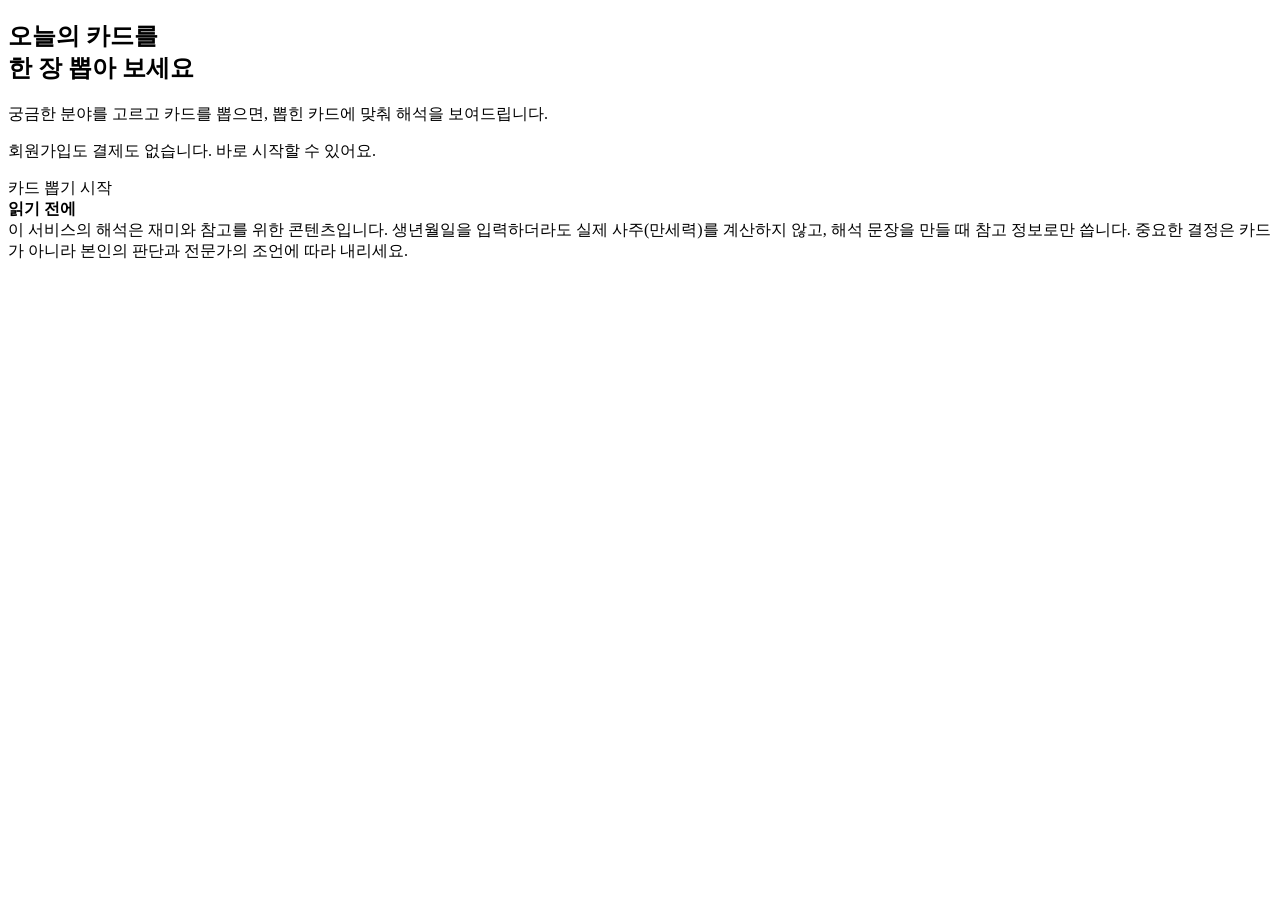
<file: src/main/resources/templates/index.html>
<!DOCTYPE html>
<html lang="ko" xmlns:th="http://www.thymeleaf.org">
<head th:replace="~{fragments/layout :: head(null)}"></head>
<body>
<header th:replace="~{fragments/layout :: siteHeader}"></header>

<main class="wrap">
    <section class="fade-in">
        <h1>오늘의 카드를<br>한 장 뽑아 보세요</h1>
        <p>궁금한 분야를 고르고 카드를 뽑으면, 뽑힌 카드에 맞춰 해석을 보여드립니다.</p>
        <p class="hint">회원가입도 결제도 없습니다. 바로 시작할 수 있어요.</p>
    </section>

    <section>
        <a class="btn btn-primary" th:href="@{/reading/select}">카드 뽑기 시작</a>
    </section>

    <div class="notice">
        <strong>읽기 전에</strong><br>
        이 서비스의 해석은 재미와 참고를 위한 콘텐츠입니다. 생년월일을 입력하더라도 실제 사주(만세력)를
        계산하지 않고, 해석 문장을 만들 때 참고 정보로만 씁니다. 중요한 결정은 카드가 아니라 본인의
        판단과 전문가의 조언에 따라 내리세요.
    </div>
</main>

<footer th:replace="~{fragments/layout :: siteFooter}"></footer>
</body>
</html>
</file>
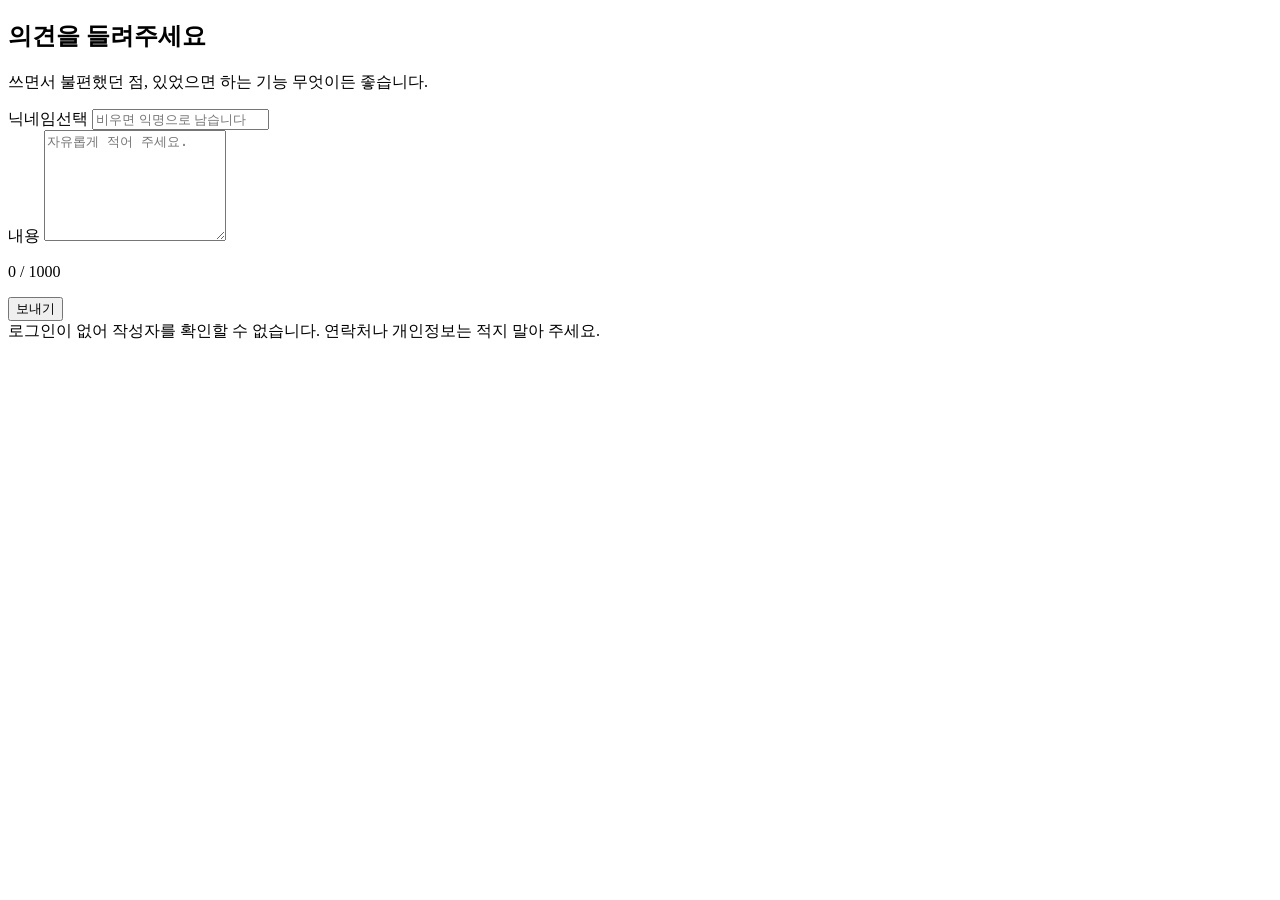
<file: src/main/resources/templates/feedback.html>
<!DOCTYPE html>
<html lang="ko" xmlns:th="http://www.thymeleaf.org">
<head th:replace="~{fragments/layout :: head('의견 보내기')}"></head>
<body>
<header th:replace="~{fragments/layout :: siteHeader}"></header>

<main class="wrap">
    <section class="fade-in">
        <h1>의견을 들려주세요</h1>
        <p>쓰면서 불편했던 점, 있었으면 하는 기능 무엇이든 좋습니다.</p>
    </section>

    <form id="feedback-form" autocomplete="off">
        <div class="field">
            <label for="nickname">닉네임<span class="optional">선택</span></label>
            <input type="text" id="nickname" maxlength="20" placeholder="비우면 익명으로 남습니다">
        </div>

        <div class="field">
            <label for="content">내용</label>
            <textarea id="content" rows="7" maxlength="1000" required
                      placeholder="자유롭게 적어 주세요."></textarea>
            <p class="hint"><span id="counter">0</span> / 1000</p>
        </div>

        <p class="deck-status" id="status"></p>

        <div class="btn-row">
            <button type="submit" class="btn btn-primary" id="submit">보내기</button>
        </div>
    </form>

    <section id="done" hidden class="fade-in">
        <div class="notice">보내주셔서 고맙습니다. 잘 읽겠습니다.</div>
        <div class="btn-row">
            <a class="btn btn-ghost" th:href="@{/}">처음으로</a>
        </div>
    </section>

    <div class="notice">
        로그인이 없어 작성자를 확인할 수 없습니다. 연락처나 개인정보는 적지 말아 주세요.
    </div>
</main>

<footer th:replace="~{fragments/layout :: siteFooter}"></footer>
<script th:src="@{/js/feedback.js}"></script>
</body>
</html>
</file>
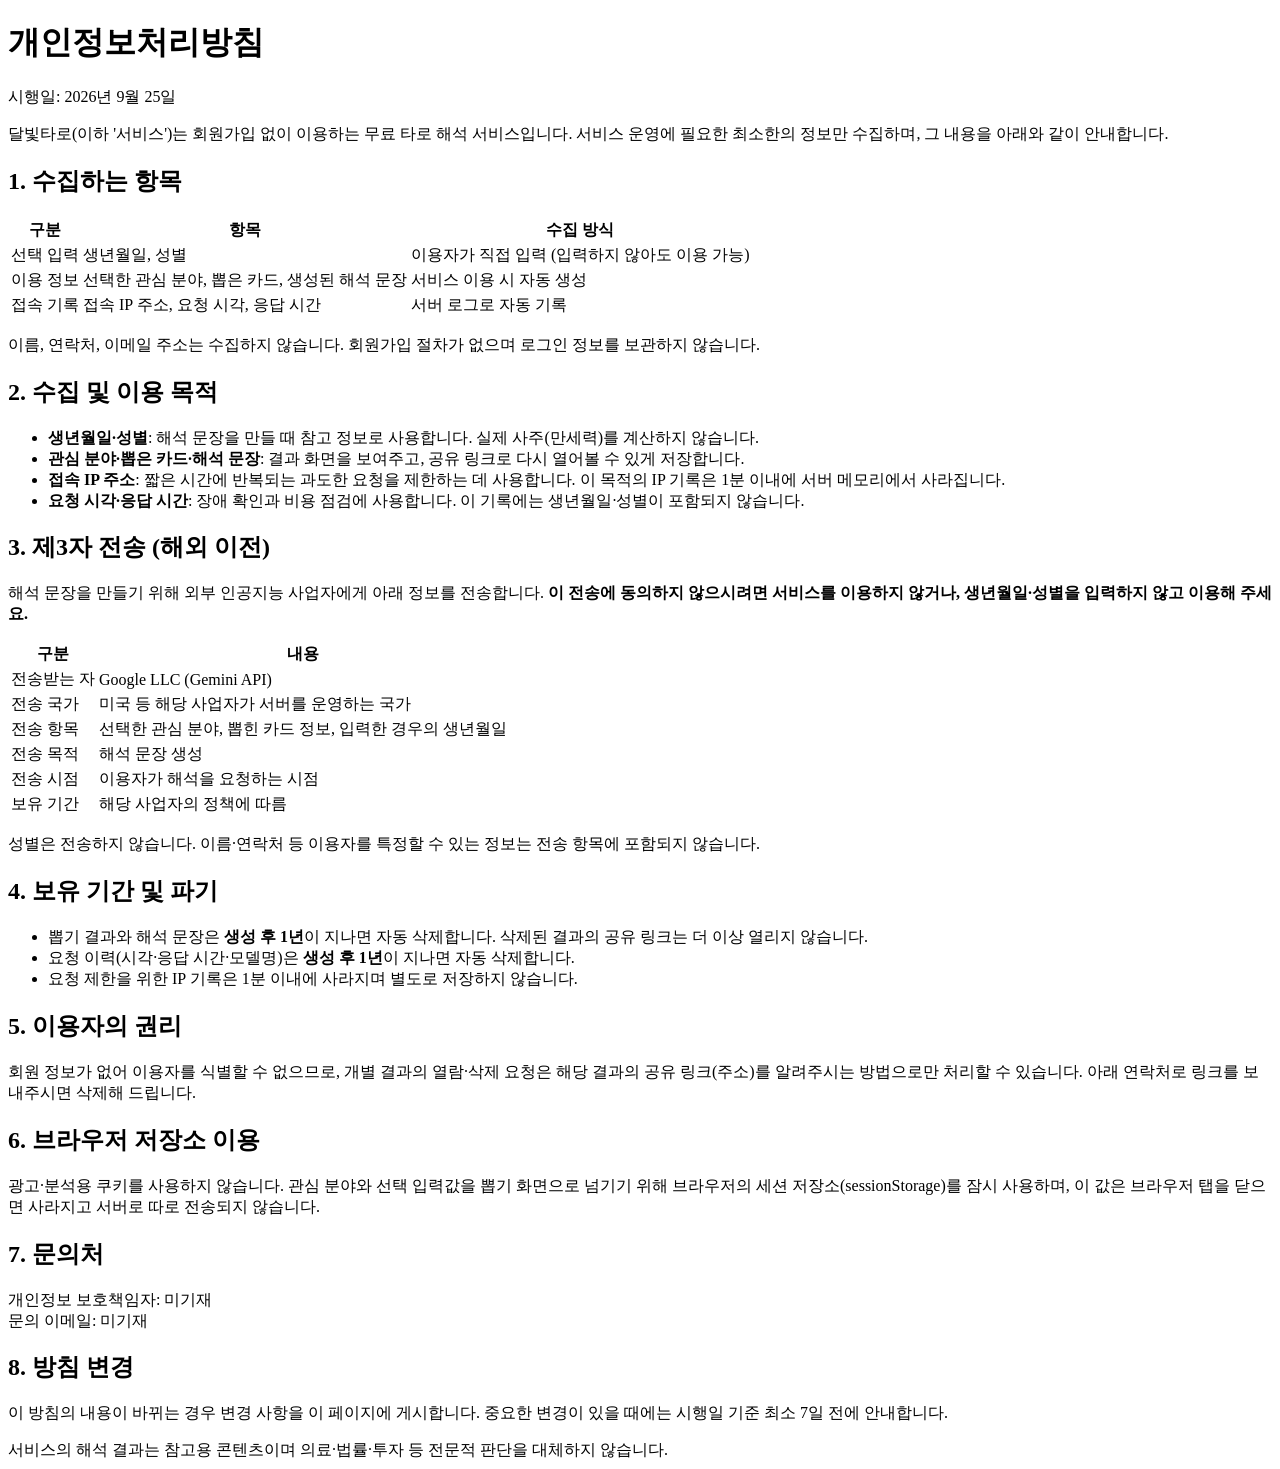
<file: src/main/resources/templates/privacy.html>
<!DOCTYPE html>
<html lang="ko" xmlns:th="http://www.thymeleaf.org">
<head th:replace="~{fragments/layout :: head('개인정보처리방침')}"></head>
<body>
<header th:replace="~{fragments/layout :: siteHeader}"></header>

<main class="wrap doc">
    <h1>개인정보처리방침</h1>
    <p class="hint">시행일: 2026년 9월 25일</p>

    <p>
        달빛타로(이하 '서비스')는 회원가입 없이 이용하는 무료 타로 해석 서비스입니다.
        서비스 운영에 필요한 최소한의 정보만 수집하며, 그 내용을 아래와 같이 안내합니다.
    </p>

    <h2>1. 수집하는 항목</h2>

    <table>
        <thead>
        <tr><th>구분</th><th>항목</th><th>수집 방식</th></tr>
        </thead>
        <tbody>
        <tr><td>선택 입력</td><td>생년월일, 성별</td><td>이용자가 직접 입력 (입력하지 않아도 이용 가능)</td></tr>
        <tr><td>이용 정보</td><td>선택한 관심 분야, 뽑은 카드, 생성된 해석 문장</td><td>서비스 이용 시 자동 생성</td></tr>
        <tr><td>접속 기록</td><td>접속 IP 주소, 요청 시각, 응답 시간</td><td>서버 로그로 자동 기록</td></tr>
        </tbody>
    </table>

    <p>
        이름, 연락처, 이메일 주소는 수집하지 않습니다. 회원가입 절차가 없으며 로그인 정보를 보관하지 않습니다.
    </p>

    <h2>2. 수집 및 이용 목적</h2>

    <ul>
        <li><strong>생년월일·성별</strong>: 해석 문장을 만들 때 참고 정보로 사용합니다. 실제 사주(만세력)를 계산하지 않습니다.</li>
        <li><strong>관심 분야·뽑은 카드·해석 문장</strong>: 결과 화면을 보여주고, 공유 링크로 다시 열어볼 수 있게 저장합니다.</li>
        <li><strong>접속 IP 주소</strong>: 짧은 시간에 반복되는 과도한 요청을 제한하는 데 사용합니다. 이 목적의 IP 기록은 1분 이내에 서버 메모리에서 사라집니다.</li>
        <li><strong>요청 시각·응답 시간</strong>: 장애 확인과 비용 점검에 사용합니다. 이 기록에는 생년월일·성별이 포함되지 않습니다.</li>
    </ul>

    <h2>3. 제3자 전송 (해외 이전)</h2>

    <p>
        해석 문장을 만들기 위해 외부 인공지능 사업자에게 아래 정보를 전송합니다.
        <strong>이 전송에 동의하지 않으시려면 서비스를 이용하지 않거나, 생년월일·성별을 입력하지 않고 이용해 주세요.</strong>
    </p>

    <table>
        <thead>
        <tr><th>구분</th><th>내용</th></tr>
        </thead>
        <tbody>
        <tr><td>전송받는 자</td><td>Google LLC (Gemini API)</td></tr>
        <tr><td>전송 국가</td><td>미국 등 해당 사업자가 서버를 운영하는 국가</td></tr>
        <tr><td>전송 항목</td><td>선택한 관심 분야, 뽑힌 카드 정보, 입력한 경우의 생년월일</td></tr>
        <tr><td>전송 목적</td><td>해석 문장 생성</td></tr>
        <tr><td>전송 시점</td><td>이용자가 해석을 요청하는 시점</td></tr>
        <tr><td>보유 기간</td><td>해당 사업자의 정책에 따름</td></tr>
        </tbody>
    </table>

    <p>성별은 전송하지 않습니다. 이름·연락처 등 이용자를 특정할 수 있는 정보는 전송 항목에 포함되지 않습니다.</p>

    <h2>4. 보유 기간 및 파기</h2>

    <ul>
        <li>뽑기 결과와 해석 문장은 <strong>생성 후 1년</strong>이 지나면 자동 삭제합니다. 삭제된 결과의 공유 링크는 더 이상 열리지 않습니다.</li>
        <li>요청 이력(시각·응답 시간·모델명)은 <strong>생성 후 1년</strong>이 지나면 자동 삭제합니다.</li>
        <li>요청 제한을 위한 IP 기록은 1분 이내에 사라지며 별도로 저장하지 않습니다.</li>
    </ul>

    <h2>5. 이용자의 권리</h2>

    <p>
        회원 정보가 없어 이용자를 식별할 수 없으므로, 개별 결과의 열람·삭제 요청은 해당 결과의
        공유 링크(주소)를 알려주시는 방법으로만 처리할 수 있습니다. 아래 연락처로 링크를 보내주시면 삭제해 드립니다.
    </p>

    <h2>6. 브라우저 저장소 이용</h2>

    <p>
        광고·분석용 쿠키를 사용하지 않습니다. 관심 분야와 선택 입력값을 뽑기 화면으로 넘기기 위해
        브라우저의 세션 저장소(sessionStorage)를 잠시 사용하며, 이 값은 브라우저 탭을 닫으면 사라지고
        서버로 따로 전송되지 않습니다.
    </p>

    <h2>7. 문의처</h2>

    <p>
        개인정보 보호책임자: <span th:text="${privacy.ownerNameOrPlaceholder()}">미기재</span><br>
        문의 이메일: <span th:text="${privacy.contactEmailOrPlaceholder()}">미기재</span>
    </p>

    <h2>8. 방침 변경</h2>

    <p>
        이 방침의 내용이 바뀌는 경우 변경 사항을 이 페이지에 게시합니다. 중요한 변경이 있을 때에는
        시행일 기준 최소 7일 전에 안내합니다.
    </p>

    <div class="notice">
        서비스의 해석 결과는 참고용 콘텐츠이며 의료·법률·투자 등 전문적 판단을 대체하지 않습니다.
    </div>
</main>

<footer th:replace="~{fragments/layout :: siteFooter}"></footer>
</body>
</html>
</file>
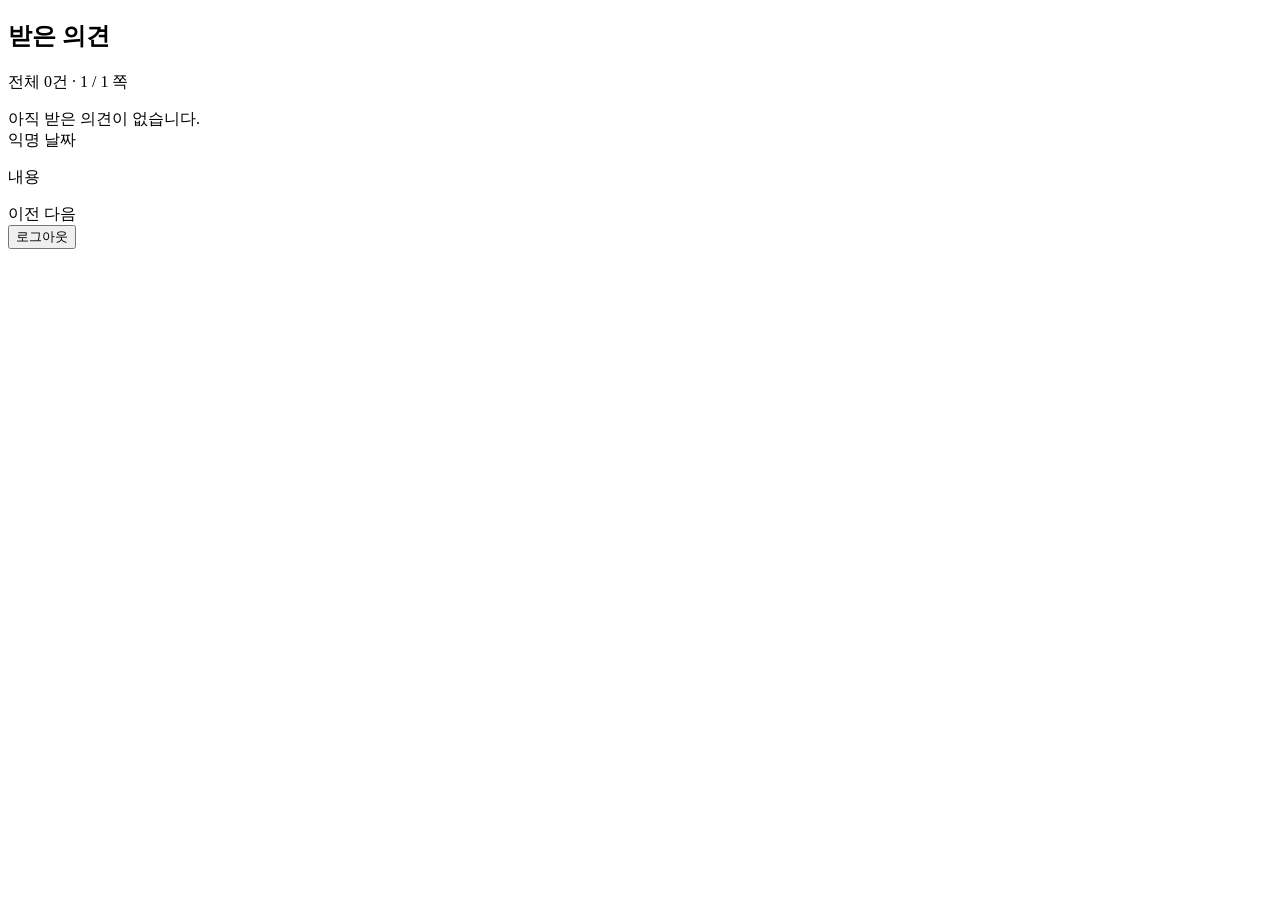
<file: src/main/resources/templates/admin/feedback.html>
<!DOCTYPE html>
<html lang="ko" xmlns:th="http://www.thymeleaf.org">
<head th:replace="~{fragments/layout :: head('받은 의견')}"></head>
<body>
<header th:replace="~{fragments/layout :: siteHeader}"></header>

<main class="wrap">
    <nav th:replace="~{fragments/layout :: adminTabs('feedback')}"></nav>

    <section class="fade-in">
        <h1>받은 의견</h1>
        <p class="hint">
            전체 <span th:text="${feedbacks.totalElements}">0</span>건
            · <span th:text="${feedbacks.number + 1}">1</span>
            / <span th:text="${feedbacks.totalPages == 0 ? 1 : feedbacks.totalPages}">1</span> 쪽
        </p>
    </section>

    <section th:if="${feedbacks.empty}">
        <div class="notice">아직 받은 의견이 없습니다.</div>
    </section>

    <section class="feedback-list" th:unless="${feedbacks.empty}">
        <article class="feedback-item" th:each="item : ${feedbacks.content}">
            <div class="meta">
                <span class="nickname" th:text="${item.nickname}">익명</span>
                <span class="date" th:text="${#temporals.format(item.createdAt, 'yyyy-MM-dd HH:mm')}">날짜</span>
            </div>
            <p class="body" th:text="${item.content}">내용</p>
        </article>
    </section>

    <section class="btn-row" th:unless="${feedbacks.totalPages <= 1}">
        <a class="btn btn-ghost" th:if="${feedbacks.hasPrevious()}"
           th:href="@{/admin/feedback(page=${feedbacks.number - 1})}">이전</a>
        <a class="btn btn-ghost" th:if="${feedbacks.hasNext()}"
           th:href="@{/admin/feedback(page=${feedbacks.number + 1})}">다음</a>
    </section>

    <form method="post" th:action="@{/admin/logout}">
        <button type="submit" class="btn btn-ghost">로그아웃</button>
    </form>
</main>

<footer th:replace="~{fragments/layout :: siteFooter}"></footer>
</body>
</html>
</file>
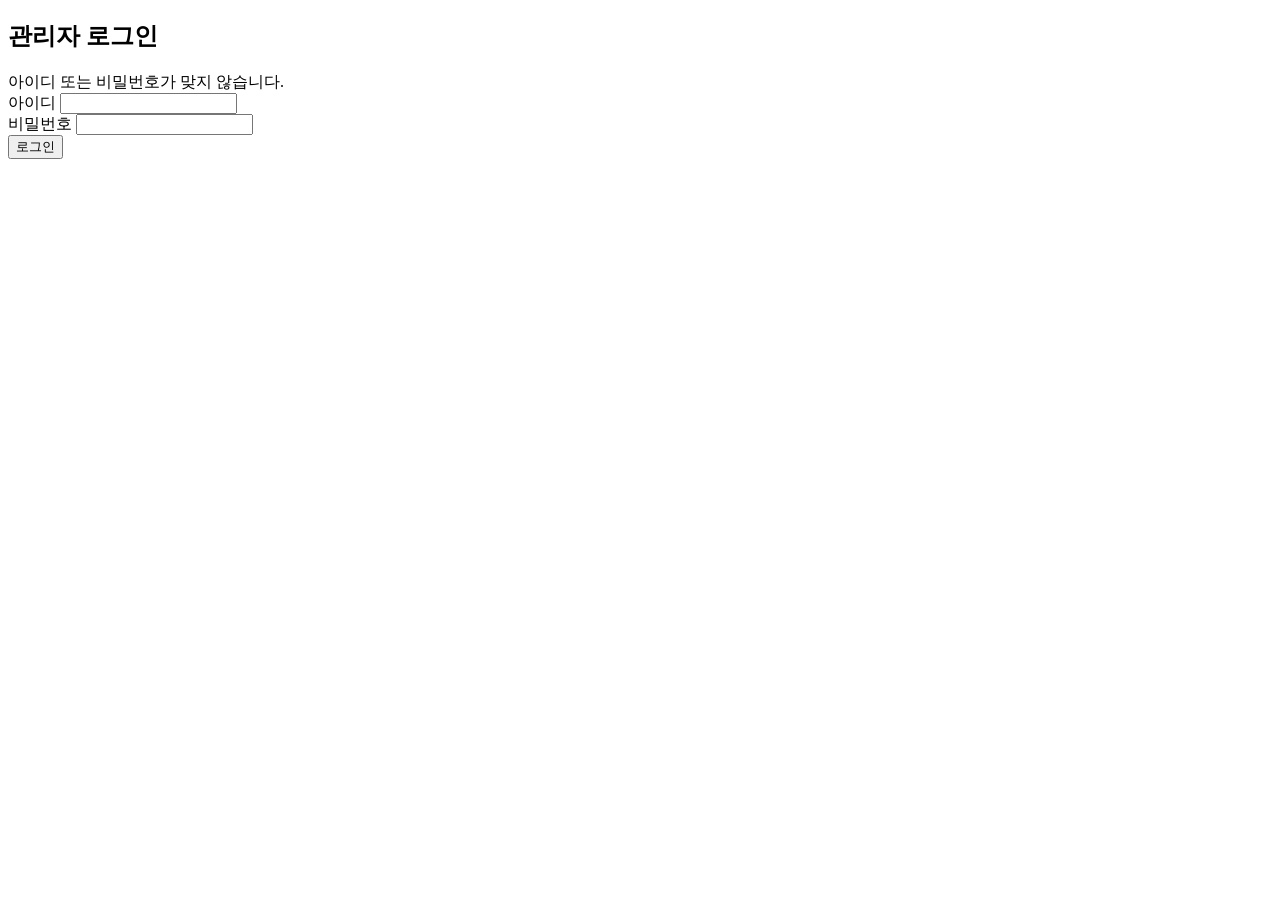
<file: src/main/resources/templates/admin/login.html>
<!DOCTYPE html>
<html lang="ko" xmlns:th="http://www.thymeleaf.org">
<head th:replace="~{fragments/layout :: head('관리자 로그인')}"></head>
<body>
<header th:replace="~{fragments/layout :: siteHeader}"></header>

<main class="wrap">
    <section class="fade-in">
        <h1>관리자 로그인</h1>
    </section>

    <div class="notice" th:if="${param.error}" style="border-color: var(--danger); color: var(--danger);">
        아이디 또는 비밀번호가 맞지 않습니다.
    </div>

    <form method="post" th:action="@{/admin/login}" autocomplete="off">
        <div class="field">
            <label for="username">아이디</label>
            <input type="text" id="username" name="username" required>
        </div>
        <div class="field">
            <label for="password">비밀번호</label>
            <input type="password" id="password" name="password" required>
        </div>
        <div class="btn-row">
            <button type="submit" class="btn btn-primary">로그인</button>
        </div>
    </form>
</main>

<footer th:replace="~{fragments/layout :: siteFooter}"></footer>
</body>
</html>
</file>
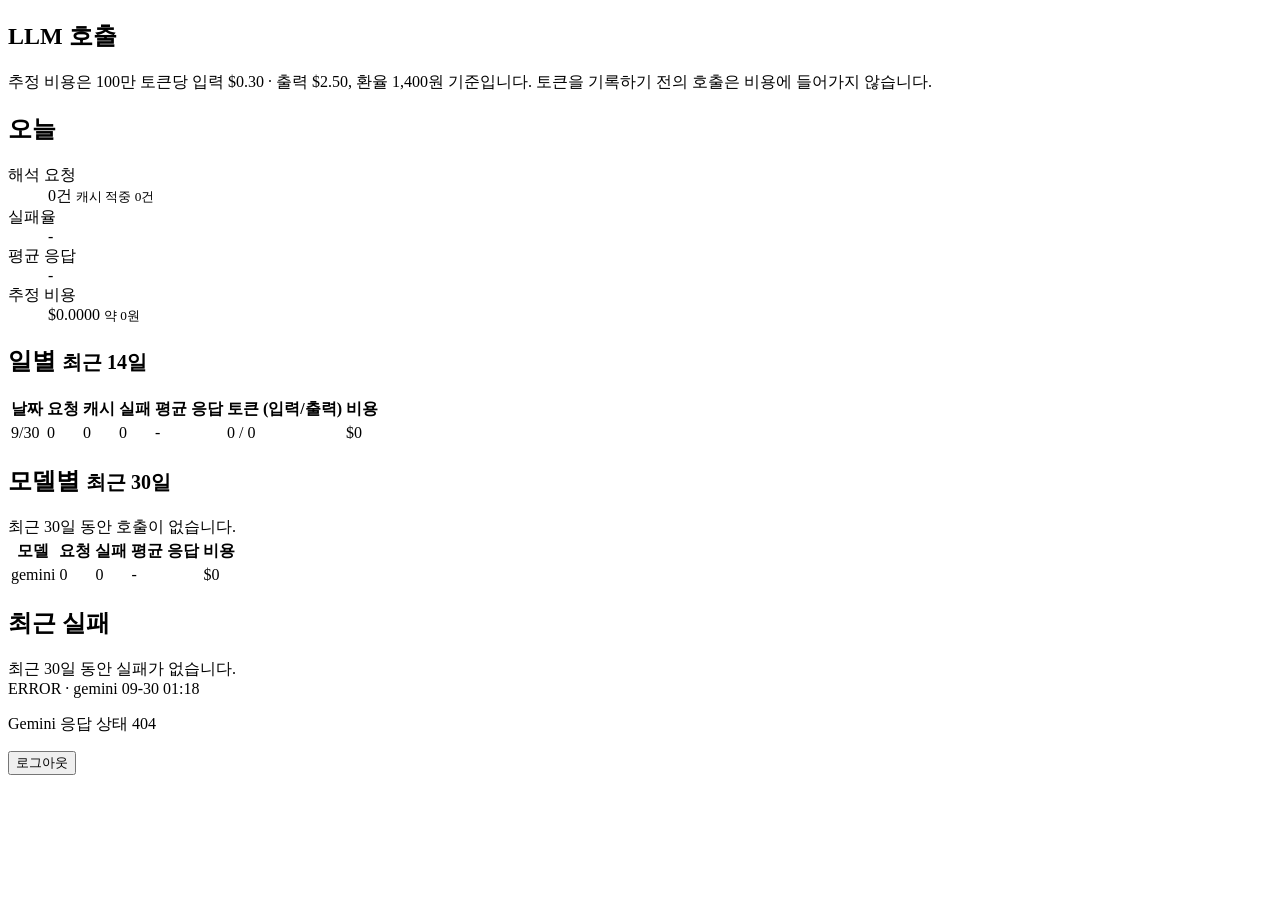
<file: src/main/resources/templates/admin/stats.html>
<!DOCTYPE html>
<html lang="ko" xmlns:th="http://www.thymeleaf.org">
<head th:replace="~{fragments/layout :: head('LLM 호출')}"></head>
<body>
<header th:replace="~{fragments/layout :: siteHeader}"></header>

<main class="wrap">
    <nav th:replace="~{fragments/layout :: adminTabs('stats')}"></nav>

    <section class="fade-in">
        <h1>LLM 호출</h1>
        <p class="hint">
            추정 비용은 100만 토큰당 입력 $<span th:text="${#numbers.formatDecimal(stats.pricing.inputPerMillion, 1, 2)}">0.30</span>
            · 출력 $<span th:text="${#numbers.formatDecimal(stats.pricing.outputPerMillion, 1, 2)}">2.50</span>,
            환율 <span th:text="${#numbers.formatInteger(stats.pricing.krwPerUsd, 1, 'COMMA')}">1,400</span>원 기준입니다.
            토큰을 기록하기 전의 호출은 비용에 들어가지 않습니다.
        </p>
    </section>

    <!-- 오늘 · 최근 7일 · 최근 30일 -->
    <section class="stat-grid">
        <article class="stat-card" th:each="period : ${stats.periods}" th:with="s=${period.summary}">
            <h2 th:text="${period.label}">오늘</h2>
            <dl>
                <dt>해석 요청</dt>
                <dd>
                    <span th:text="${s.calls}">0</span>건
                    <small th:if="${s.cacheHits > 0}" th:text="'캐시 적중 ' + ${s.cacheHits} + '건'">캐시 적중 0건</small>
                </dd>
                <dt>실패율</dt>
                <dd th:classappend="${s.failures > 0} ? 'is-warn'"
                    th:text="${s.failureRate != null} ? ${#numbers.formatDecimal(s.failureRate, 1, 1)} + '%' : '-'">-</dd>
                <dt>평균 응답</dt>
                <dd th:text="${s.avgResponseMs != null} ? ${#numbers.formatDecimal(s.avgResponseMs / 1000.0, 1, 1)} + '초' : '-'">-</dd>
                <dt>추정 비용</dt>
                <dd>
                    <span th:text="'$' + ${#numbers.formatDecimal(s.costUsd, 1, 4)}">$0.0000</span>
                    <small th:text="'약 ' + ${#numbers.formatInteger(s.costKrw, 1, 'COMMA')} + '원'">약 0원</small>
                </dd>
            </dl>
        </article>
    </section>

    <section>
        <h2>일별 <small class="hint">최근 14일</small></h2>
        <!-- 표가 휴대폰 폭보다 넓으면 표 안에서만 가로로 밀린다 -->
        <div class="table-scroll">
            <table class="stats-table">
                <thead>
                <tr><th>날짜</th><th>요청</th><th>캐시</th><th>실패</th><th>평균 응답</th><th>토큰 (입력/출력)</th><th>비용</th></tr>
                </thead>
                <tbody>
                <tr th:each="day : ${stats.daily}" th:with="s=${day.summary}" th:classappend="${s.calls == 0} ? 'is-empty'">
                    <td th:text="${#temporals.format(day.date, 'M/d (E)')}">9/30</td>
                    <td th:text="${s.calls}">0</td>
                    <td th:text="${s.cacheHits}">0</td>
                    <td th:text="${s.failures}" th:classappend="${s.failures > 0} ? 'is-warn'">0</td>
                    <td th:text="${s.avgResponseMs != null} ? ${#numbers.formatDecimal(s.avgResponseMs / 1000.0, 1, 1)} + '초' : '-'">-</td>
                    <td th:text="${#numbers.formatInteger(s.promptTokens, 1, 'COMMA')} + ' / ' + ${#numbers.formatInteger(s.outputTokens, 1, 'COMMA')}">0 / 0</td>
                    <td th:text="'$' + ${#numbers.formatDecimal(s.costUsd, 1, 4)}">$0</td>
                </tr>
                </tbody>
            </table>
        </div>
    </section>

    <section>
        <h2>모델별 <small class="hint">최근 30일</small></h2>
        <div class="notice" th:if="${stats.models.empty}">최근 30일 동안 호출이 없습니다.</div>
        <div class="table-scroll" th:unless="${stats.models.empty}">
            <table class="stats-table">
                <thead>
                <tr><th>모델</th><th>요청</th><th>실패</th><th>평균 응답</th><th>비용</th></tr>
                </thead>
                <tbody>
                <tr th:each="m : ${stats.models}" th:with="s=${m.summary}">
                    <td th:text="${m.name}">gemini</td>
                    <td th:text="${s.calls}">0</td>
                    <td th:text="${s.failures}" th:classappend="${s.failures > 0} ? 'is-warn'">0</td>
                    <td th:text="${s.avgResponseMs != null} ? ${#numbers.formatDecimal(s.avgResponseMs / 1000.0, 1, 1)} + '초' : '-'">-</td>
                    <td th:text="'$' + ${#numbers.formatDecimal(s.costUsd, 1, 4)}">$0</td>
                </tr>
                </tbody>
            </table>
        </div>
    </section>

    <section>
        <h2>최근 실패</h2>
        <div class="notice" th:if="${stats.failures.empty}">최근 30일 동안 실패가 없습니다.</div>
        <div class="feedback-list" th:unless="${stats.failures.empty}">
            <article class="feedback-item" th:each="f : ${stats.failures}">
                <div class="meta">
                    <span class="nickname" th:text="${f.status} + ' · ' + ${f.model}">ERROR · gemini</span>
                    <span class="date" th:text="${#temporals.format(f.requestedAt, 'MM-dd HH:mm')}">09-30 01:18</span>
                </div>
                <p class="body" th:text="${f.errorMessage != null} ? ${f.errorMessage} : '메시지 없음'">Gemini 응답 상태 404</p>
            </article>
        </div>
    </section>

    <form method="post" th:action="@{/admin/logout}">
        <button type="submit" class="btn btn-ghost">로그아웃</button>
    </form>
</main>

<footer th:replace="~{fragments/layout :: siteFooter}"></footer>
</body>
</html>
</file>
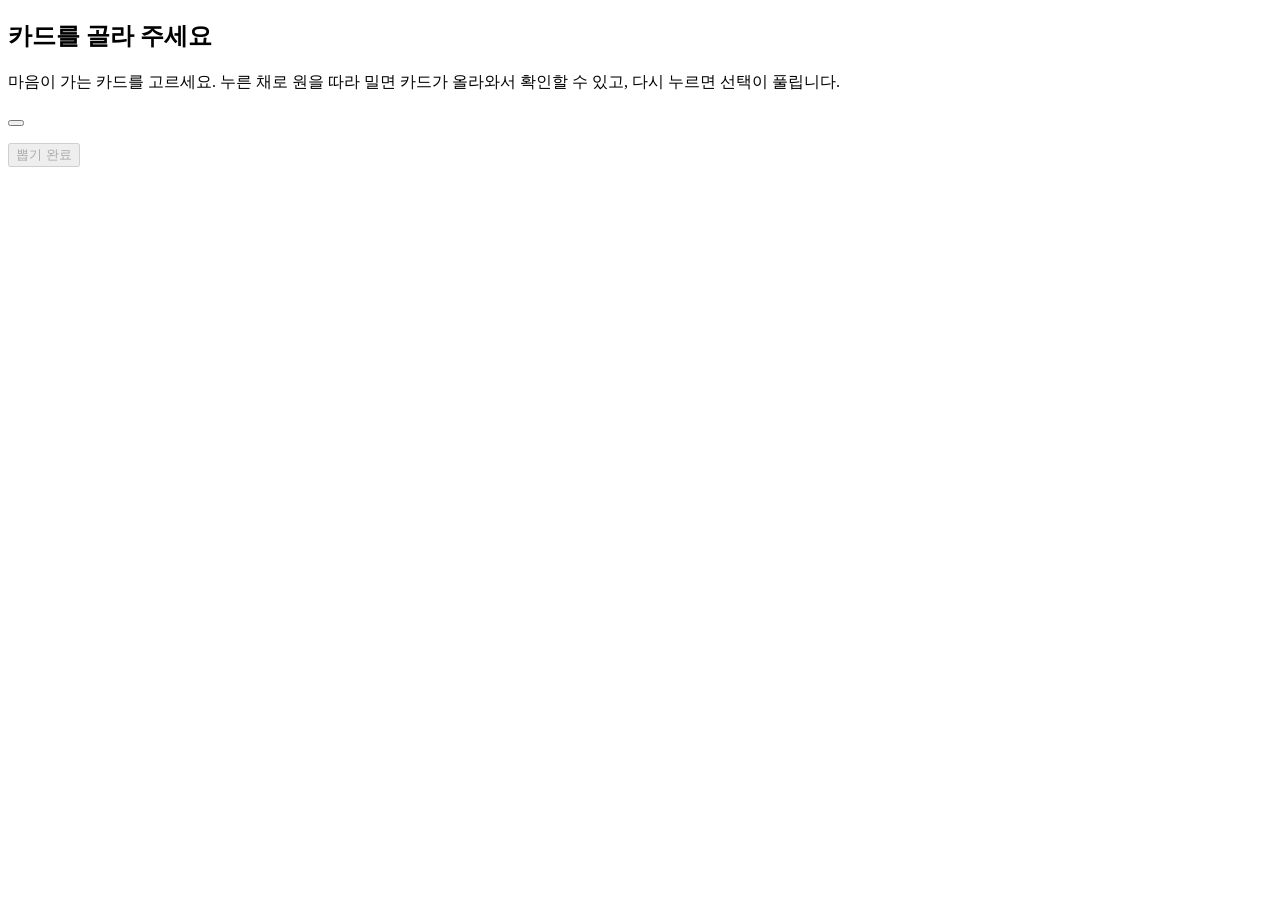
<file: src/main/resources/templates/reading/draw.html>
<!DOCTYPE html>
<html lang="ko" xmlns:th="http://www.thymeleaf.org">
<head th:replace="~{fragments/layout :: head('카드 뽑기')}"></head>
<body>
<header th:replace="~{fragments/layout :: siteHeader}"></header>

<main class="wrap">
    <section class="fade-in">
        <h1 id="deck-title">카드를 골라 주세요</h1>
        <p class="hint" id="deck-guide">마음이 가는 카드를 고르세요. 누른 채로 원을 따라 밀면 카드가 올라와서 확인할 수 있고, 다시 누르면 선택이 풀립니다.</p>
    </section>

    <div class="deck" id="deck">
        <button type="button" class="card-back" th:each="i : ${#numbers.sequence(1, 26)}"
                th:attr="data-index=${i}" th:aria-label="'카드 ' + ${i}"></button>
        <!-- 원 가운데 빈자리에 남은 장수를 띄운다 -->
        <p class="deck-status" id="deck-status" aria-live="polite"></p>
    </div>

    <div class="deck-confirm">
        <button type="button" class="btn" id="confirm" disabled>뽑기 완료</button>
    </div>

    <div class="loading" id="loading" hidden>
        <div class="moon-spinner"></div>
        <p class="message">카드를 펼치고 있어요…</p>
    </div>
</main>

<footer th:replace="~{fragments/layout :: siteFooter}"></footer>
<script th:src="@{/js/draw.js}"></script>
</body>
</html>
</file>
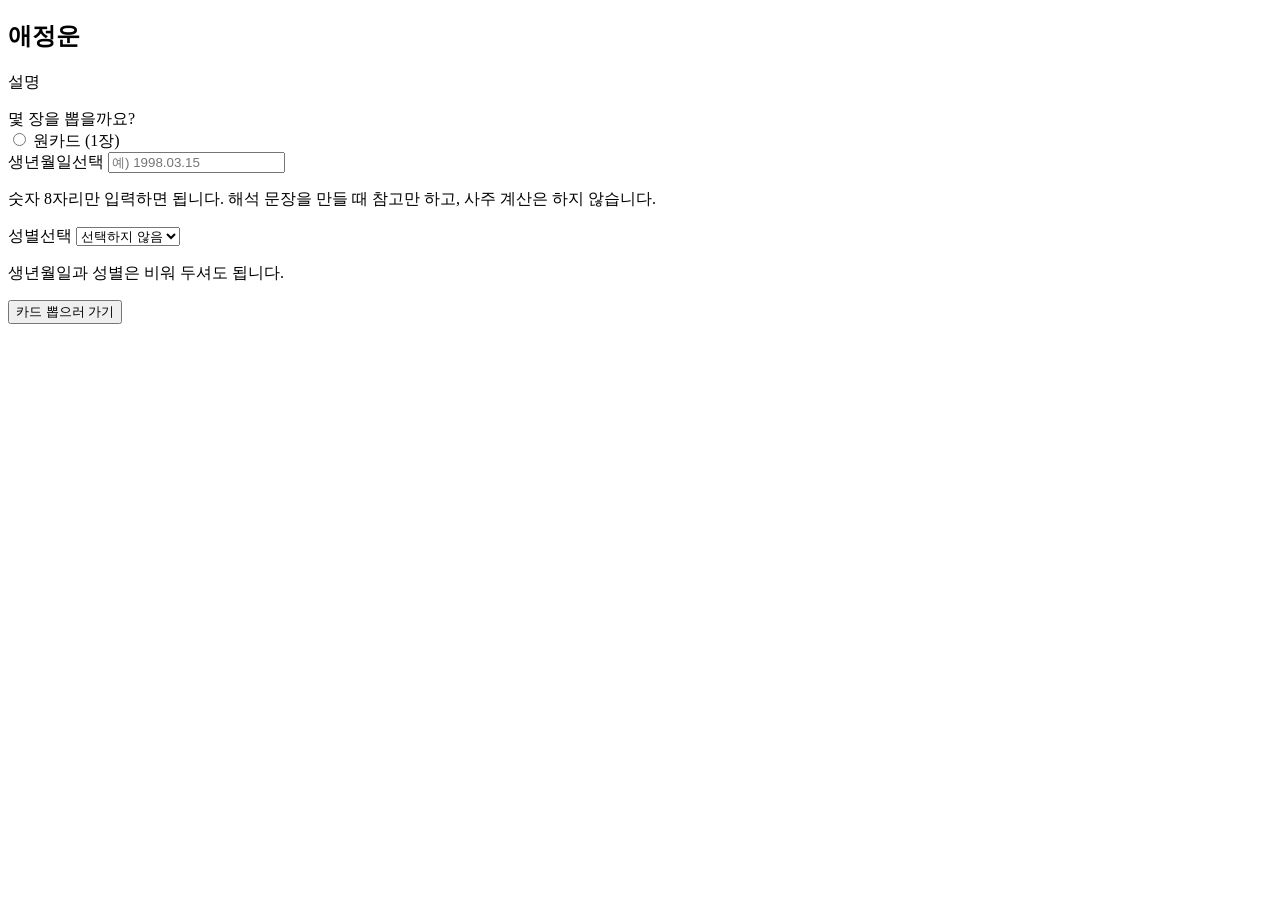
<file: src/main/resources/templates/reading/input.html>
<!DOCTYPE html>
<html lang="ko" xmlns:th="http://www.thymeleaf.org">
<head th:replace="~{fragments/layout :: head('정보 입력')}"></head>
<body>
<header th:replace="~{fragments/layout :: siteHeader}"></header>

<main class="wrap">
    <section class="fade-in">
        <h1 th:text="${category.label}">애정운</h1>
        <p class="hint" th:text="${category.description}">설명</p>
    </section>

    <form id="input-form" autocomplete="off">
        <input type="hidden" id="category-code" th:value="${category.code}">

        <div class="field">
            <label>몇 장을 뽑을까요?</label>
            <div class="choice-group">
                <label class="choice" th:each="spread, iter : ${spreadTypes}">
                    <input type="radio" name="spreadType" th:value="${spread.name()}"
                           th:attr="data-card-count=${spread.cardCount}" th:checked="${iter.first}">
                    <span th:text="${spread.label} + ' (' + ${spread.cardCount} + '장)'">원카드 (1장)</span>
                </label>
            </div>
        </div>

        <div class="field">
            <label for="birth-date">생년월일<span class="optional">선택</span></label>
            <!-- 달력 대신 숫자로 적게 한다. 달력은 연·월을 고르면 닫혀서 일을 고르려고 다시 열어야 했다 -->
            <input type="text" id="birth-date" name="birthDate" class="birth-input"
                   inputmode="numeric" placeholder="예) 1998.03.15"
                   aria-describedby="birth-date-error">
            <p class="field-error" id="birth-date-error" role="alert" hidden></p>
            <p class="hint">숫자 8자리만 입력하면 됩니다. 해석 문장을 만들 때 참고만 하고, 사주 계산은 하지 않습니다.</p>
        </div>

        <div class="field">
            <label for="gender">성별<span class="optional">선택</span></label>
            <select id="gender" name="gender">
                <option value="NONE">선택하지 않음</option>
                <option value="FEMALE">여성</option>
                <option value="MALE">남성</option>
            </select>
        </div>

        <p class="hint">생년월일과 성별은 비워 두셔도 됩니다.</p>

        <div class="btn-row">
            <button type="submit" class="btn btn-primary">카드 뽑으러 가기</button>
        </div>
    </form>
</main>

<footer th:replace="~{fragments/layout :: siteFooter}"></footer>
<script th:src="@{/js/input.js}"></script>
</body>
</html>
</file>
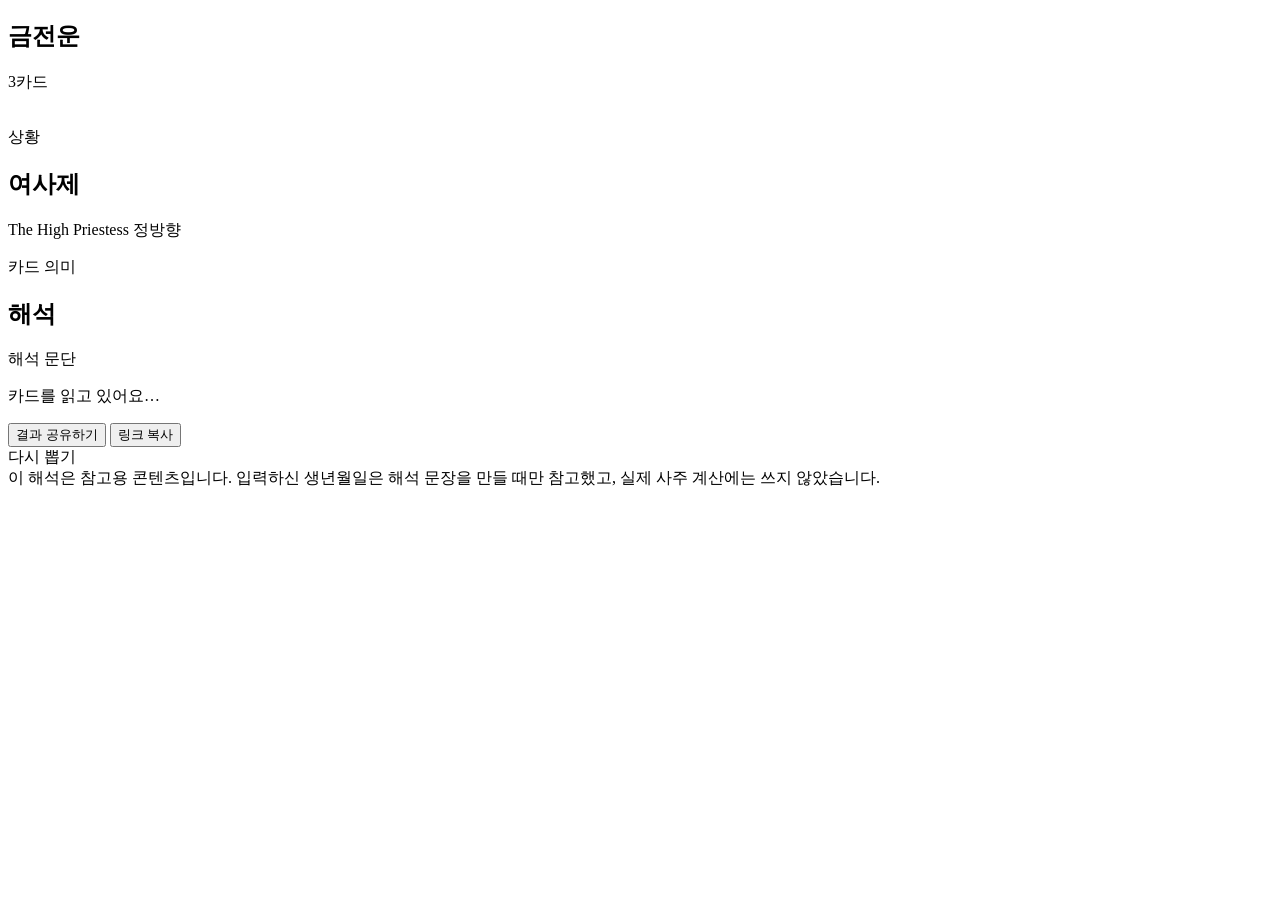
<file: src/main/resources/templates/reading/result.html>
<!DOCTYPE html>
<html lang="ko" xmlns:th="http://www.thymeleaf.org">
<head th:replace="~{fragments/layout :: head('결과')}"></head>
<body>
<header th:replace="~{fragments/layout :: siteHeader}"></header>

<!-- --count 로 카드가 다 뒤집히는 시간을 CSS 가 계산해 해석 첫 문단을 그 뒤에 띄운다 -->
<main class="wrap" th:style="'--count: ' + ${reading.cards.size()}">
    <section class="fade-in">
        <h1 th:text="${reading.categoryLabel}">금전운</h1>
        <p class="hint" th:text="${reading.spreadType.label} + ' · ' + ${#temporals.format(reading.createdAt, 'yyyy년 M월 d일')}">
            3카드
        </p>
    </section>

    <section class="result-cards">
        <!-- 카드는 뒷면으로 놓였다가 한 장씩 뒤집힌다. CSS 애니메이션만 써서 스크립트가 없어도 끝까지 뒤집힌다.
             --i 는 뒤집히는 순서다 -->
        <article class="result-card" th:each="card, iter : ${reading.cards}" th:style="'--i: ' + ${iter.index}">
            <div class="flip">
                <div class="flip-inner">
                    <div class="flip-back" aria-hidden="true"></div>
                    <!-- lazy 로 두면 뒤집히는 순간 아직 그림이 없을 수 있다 -->
                    <img class="flip-front" th:src="@{${card.imageUrl}}" th:alt="${card.nameKo}"
                         th:classappend="${card.reversed} ? 'reversed' : ''">
                </div>
            </div>
            <div class="meta">
                <span class="position" th:text="${reading.spreadType.positionLabel(card.position)}">상황</span>
                <h2 class="name" th:text="${card.nameKo}">여사제</h2>
                <span class="name-en" th:text="${card.nameEn}">The High Priestess</span>
                <span class="orientation" th:text="${card.reversed} ? '역방향' : '정방향'">정방향</span>
                <p class="meaning" th:text="${card.meaning}">카드 의미</p>
            </div>
        </article>
    </section>

    <section>
        <h2>해석</h2>

        <!-- 이미 해석이 있으면 그대로 보여준다 -->
        <!-- 문단으로 나눠 서버에서 그린다. 스크립트가 다시 그리면 글이 한 번 보였다 사라지는 깜빡임이 생긴다 -->
        <div class="interpretation" id="interpretation" th:if="${reading.interpretation != null}">
            <p th:each="paragraph, iter : ${paragraphs}" th:text="${paragraph}"
               th:style="'--p: ' + ${iter.index}">해석 문단</p>
        </div>

        <!-- 없으면 브라우저가 해석을 요청한다. 10초 안팎 걸려 서버 렌더링으로는 못 기다린다 -->
        <div th:if="${reading.interpretation == null}">
            <div class="loading" id="loading">
                <div class="moon-spinner"></div>
                <p class="message" id="loading-message">카드를 읽고 있어요…</p>
            </div>
            <div class="interpretation" id="interpretation" hidden></div>
            <button type="button" class="btn btn-ghost" id="retry" hidden>다시 시도</button>
        </div>
    </section>

    <section class="btn-row">
        <!-- 카톡으로 바로 보내거나, 링크만 복사해 다른 곳에 붙일 수 있게 둘 다 둔다 -->
        <div class="share-row">
            <button type="button" class="btn" id="share"
                    th:text="${kakao.enabled()} ? '카카오톡으로 공유' : '결과 공유하기'">결과 공유하기</button>
            <button type="button" class="btn btn-ghost" id="copy-link">링크 복사</button>
        </div>
        <a class="btn btn-ghost" th:href="@{/reading/select}">다시 뽑기</a>
    </section>

    <div class="notice">
        이 해석은 참고용 콘텐츠입니다. 입력하신 생년월일은 해석 문장을 만들 때만 참고했고,
        실제 사주 계산에는 쓰지 않았습니다.
    </div>
</main>

<footer th:replace="~{fragments/layout :: siteFooter}"></footer>
<!-- 카카오톡 공유. 키가 없으면 불러오지 않고 기존 공유 방식으로 동작한다.
     async 로 불러와 해석 요청이 카카오 CDN 응답을 기다리지 않게 한다.
     integrity 는 카카오 다운로드 페이지에 공개된 2.8.3 값이다. 버전을 올리면 같이 바꿔야 로드된다 -->
<script th:if="${kakao.enabled()}" async
        src="https://t1.kakaocdn.net/kakao_js_sdk/2.8.3/kakao.min.js"
        integrity="sha384-oroumrnFVE0xtgqyDZJARgERibXg2C28380uaUZz2kHDS5CR7tu20eGiOU6GkTpy"
        crossorigin="anonymous"></script>
<script th:src="@{/js/result.js}"
        th:attr="data-share-token=${reading.shareToken},data-needs-interpretation=${reading.interpretation == null},
                 data-kakao-key=${kakao.enabled()} ? ${kakao.javascriptKey} : '',
                 data-share-title=${share.title},data-share-description=${share.description},
                 data-share-url=${share.url},data-share-image=${share.imageUrl},
                 data-share-image-width=${share.imageWidth},data-share-image-height=${share.imageHeight}"></script>
</body>
</html>
</file>
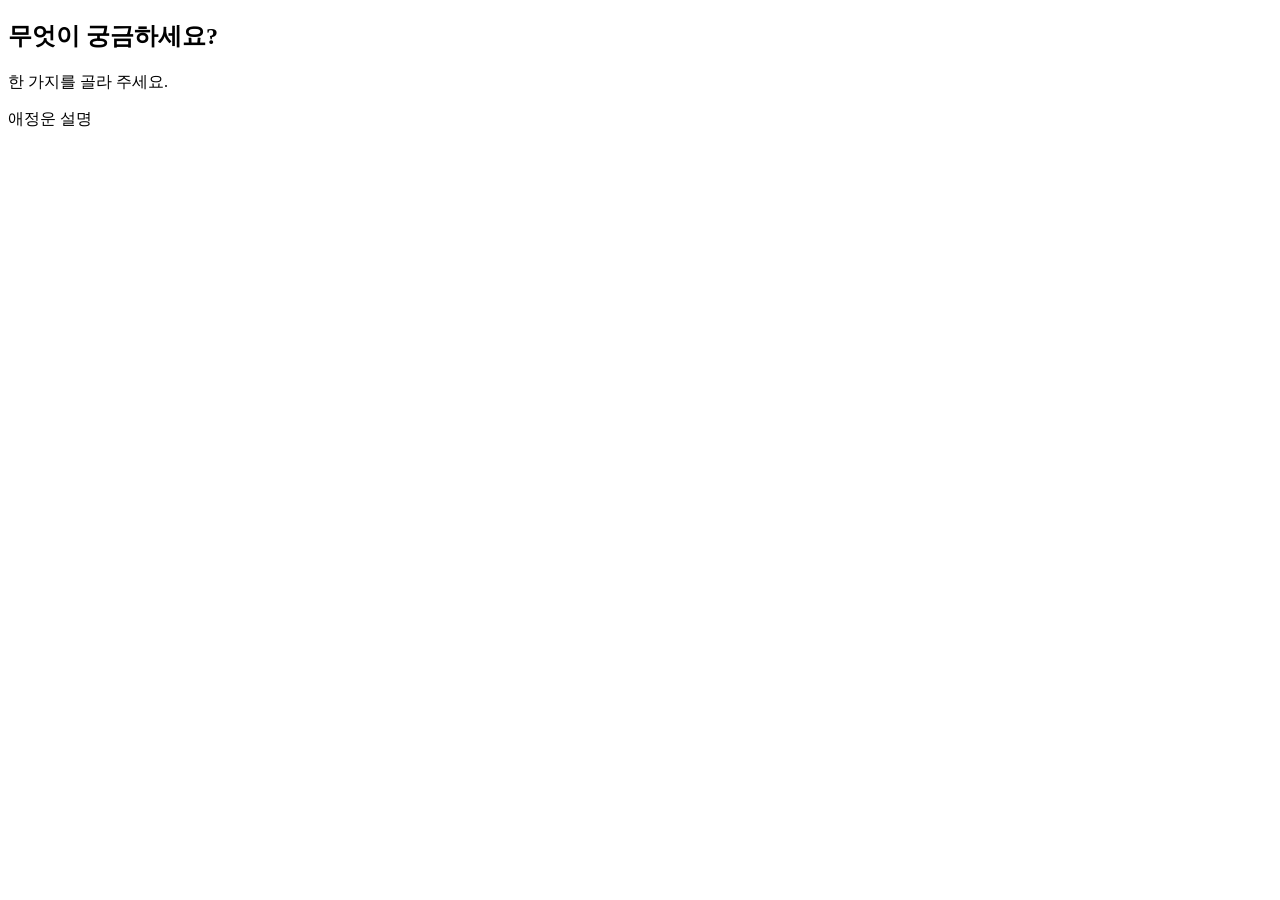
<file: src/main/resources/templates/reading/select.html>
<!DOCTYPE html>
<html lang="ko" xmlns:th="http://www.thymeleaf.org">
<head th:replace="~{fragments/layout :: head('관심 분야 선택')}"></head>
<body>
<header th:replace="~{fragments/layout :: siteHeader}"></header>

<main class="wrap">
    <section class="fade-in">
        <h1>무엇이 궁금하세요?</h1>
        <p class="hint">한 가지를 골라 주세요.</p>
    </section>

    <section>
        <div class="category-list">
            <a class="category-item" th:each="category : ${categories}"
               th:href="@{/reading/input(category=${category.code})}">
                <span class="label" th:text="${category.label}">애정운</span>
                <span class="desc" th:text="${category.description}">설명</span>
            </a>
        </div>
    </section>
</main>

<footer th:replace="~{fragments/layout :: siteFooter}"></footer>
</body>
</html>
</file>
